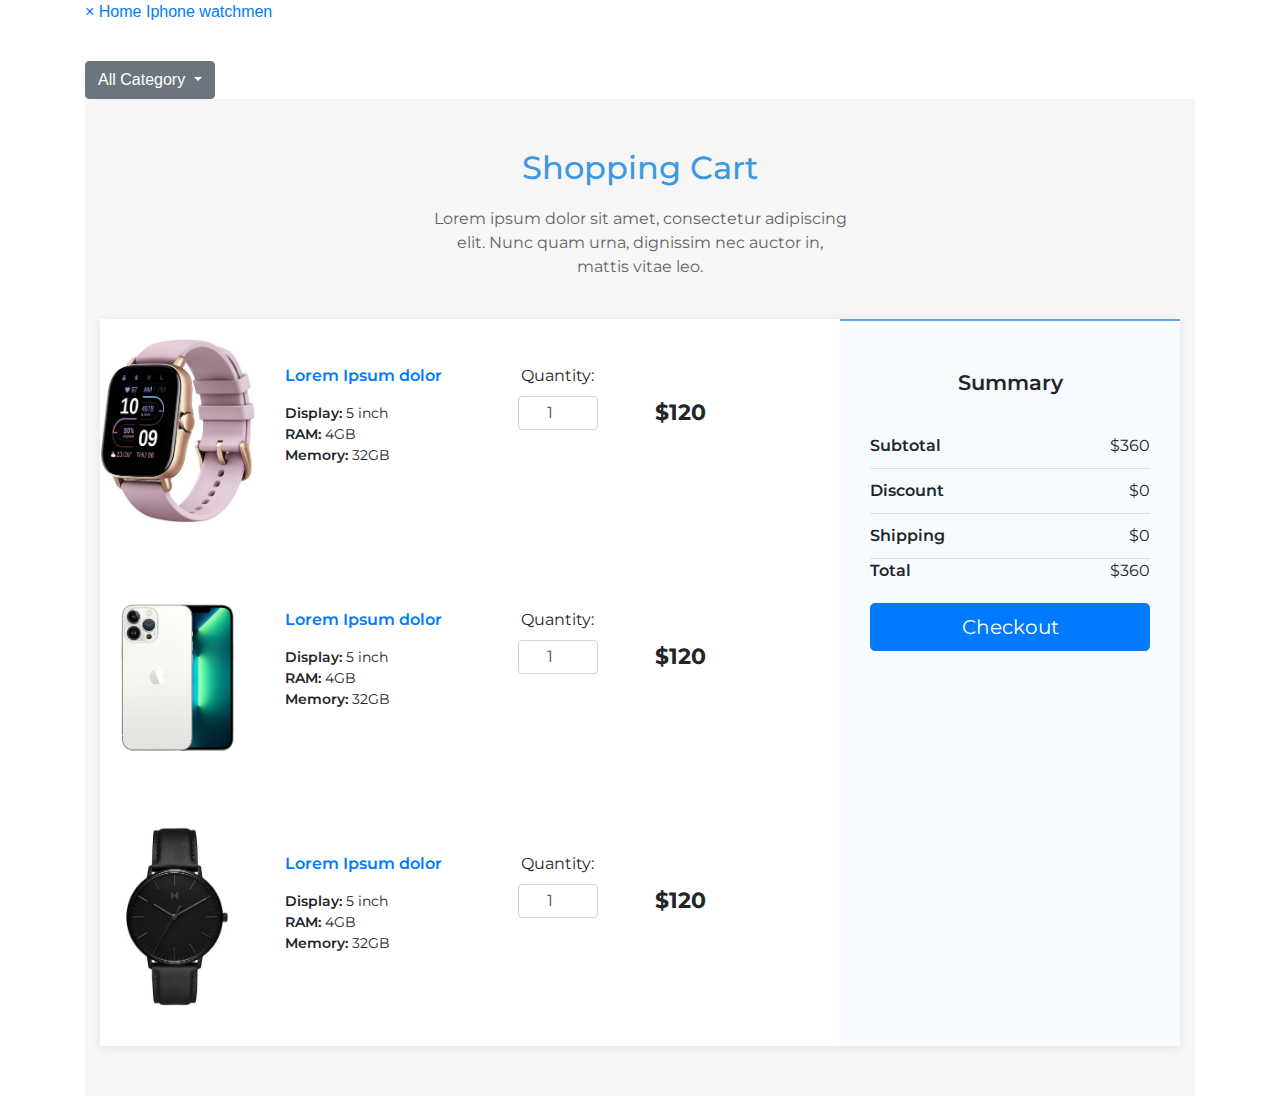
<file: checkout.html>
<!DOCTYPE html>
<html>
<head>
	<title>Shopping Cart</title>
	<meta charset="utf-8">
	<meta name="viewport" content="width=device-width, initial-scale=1">
	<link rel="stylesheet" href="https://maxcdn.bootstrapcdn.com/bootstrap/4.0.0/css/bootstrap.min.css"">
	<link href="https://fonts.googleapis.com/css?family=Montserrat" rel="stylesheet">
	<link rel="stylesheet" href="css/main.css">
</head>
<body>
	<a href="checkout.html"></a>
	<div class="header_section">
		<div class="container">
		   <div class="containt_main">
			  <div id="mySidenav" class="sidenav">
				 <a href="javascript:void(0)" class="closebtn" onclick="closeNav()">&times;</a>
				 <a href="index.html">Home</a>
				 <a href="fashion.html">Iphone</a>
				 <a href="electronic.html">watchmen</a>
			  </div>
			  <span class="toggle_icon" onclick="openNav()"><img src="images/toggle-icon.png"></span>
			  <div class="dropdown">
				 <button class="btn btn-secondary dropdown-toggle" type="button" id="dropdownMenuButton" data-toggle="dropdown" aria-haspopup="true" aria-expanded="false">All Category 
				 </button>
				 <div class="dropdown-menu" aria-labelledby="dropdownMenuButton">
					<a class="dropdown-item" href="#">Action</a>
					<a class="dropdown-item" href="#">Another action</a>
					<a class="dropdown-item" href="#">Something else here</a>
				 </div>
			  </div>
	<main class="page">
	 	<section class="shopping-cart dark">
	 		<div class="container">
		        <div class="block-heading">
		          <h2>Shopping Cart</h2>
		          <p>Lorem ipsum dolor sit amet, consectetur adipiscing elit. Nunc quam urna, dignissim nec auctor in, mattis vitae leo.</p>
		        </div>
		        <div class="content">
	 				<div class="row">
	 					<div class="col-md-12 col-lg-8">
	 						<div class="items">
				 				<div class="product">
				 					<div class="row">
					 					<div class="col-md-3">
					 						<img class="img-fluid mx-auto d-block image" src="images/jammen1 (2).jpg">
					 					</div>
					 					<div class="col-md-8">
					 						<div class="info">
						 						<div class="row">
							 						<div class="col-md-5 product-name">
							 							<div class="product-name">
								 							<a href="#">Lorem Ipsum dolor</a>
								 							<div class="product-info">
									 							<div>Display: <span class="value">5 inch</span></div>
									 							<div>RAM: <span class="value">4GB</span></div>
									 							<div>Memory: <span class="value">32GB</span></div>
									 						</div>
									 					</div>
							 						</div>
							 						<div class="col-md-4 quantity">
							 							<label for="quantity">Quantity:</label>
							 							<input id="quantity" type="number" value ="1" class="form-control quantity-input">
							 						</div>
							 						<div class="col-md-3 price">
							 							<span>$120</span>
							 						</div>
							 					</div>
							 				</div>
					 					</div>
					 				</div>
				 				</div>
				 				<div class="product">
				 					<div class="row">
					 					<div class="col-md-3">
					 						<img class="img-fluid mx-auto d-block image" src="images/15pro.png">
					 					</div>
					 					<div class="col-md-8">
					 						<div class="info">
						 						<div class="row">
							 						<div class="col-md-5 product-name">
							 							<div class="product-name">
								 							<a href="#">Lorem Ipsum dolor</a>
								 							<div class="product-info">
									 							<div>Display: <span class="value">5 inch</span></div>
									 							<div>RAM: <span class="value">4GB</span></div>
									 							<div>Memory: <span class="value">32GB</span></div>
									 						</div>
									 					</div>
							 						</div>
							 						<div class="col-md-4 quantity">
							 							<label for="quantity">Quantity:</label>
							 							<input id="quantity" type="number" value ="1" class="form-control quantity-input">
							 						</div>
							 						<div class="col-md-3 price">
							 							<span>$120</span>
							 						</div>
							 					</div>
							 				</div>
					 					</div>
					 				</div>
				 				</div>
				 				<div class="product">
				 					<div class="row">
					 					<div class="col-md-3">
					 						<img class="img-fluid mx-auto d-block image" src="images/menjam5.jpg">
					 					</div>
					 					<div class="col-md-8">
					 						<div class="info">
						 						<div class="row">
							 						<div class="col-md-5 product-name">
							 							<div class="product-name">
								 							<a href="#">Lorem Ipsum dolor</a>
								 							<div class="product-info">
									 							<div>Display: <span class="value">5 inch</span></div>
									 							<div>RAM: <span class="value">4GB</span></div>
									 							<div>Memory: <span class="value">32GB</span></div>
									 						</div>
									 					</div>
							 						</div>
							 						<div class="col-md-4 quantity">
							 							<label for="quantity">Quantity:</label>
							 							<input id="quantity" type="number" value ="1" class="form-control quantity-input">
							 						</div>
							 						<div class="col-md-3 price">
							 							<span>$120</span>
							 						</div>
							 					</div>
							 				</div>
					 					</div>
					 				</div>
				 				</div>
				 			</div>
			 			</div>
			 			<div class="col-md-12 col-lg-4">
			 				<div class="summary">
			 					<h3>Summary</h3>
			 					<div class="summary-item"><span class="text">Subtotal</span><span class="price">$360</span></div>
			 					<div class="summary-item"><span class="text">Discount</span><span class="price">$0</span></div>
			 					<div class="summary-item"><span class="text">Shipping</span><span class="price">$0</span></div>
			 					<div class="summary-item"><span class="text">Total</span><span class="price">$360</span></div>
			 					<button type="button" class="btn btn-primary btn-lg btn-block">Checkout</button>
				 			</div>
			 			</div>
		 			</div> 
		 		</div>
	 		</div>
		</section>
	</main>
</body>
<script src="https://code.jquery.com/jquery-3.2.1.min.js"></script>
<script src="https://maxcdn.bootstrapcdn.com/bootstrap/4.0.0/js/bootstrap.min.js"></script>
</body>
</html>
</file>
<file: css/main.css>
.shopping-cart{
	padding-bottom: 50px;
	font-family: 'Montserrat', sans-serif;
}

.shopping-cart.dark{
	background-color: #f6f6f6;
}

.shopping-cart .content{
	box-shadow: 0px 2px 10px rgba(0, 0, 0, 0.075);
	background-color: white;
}

.shopping-cart .block-heading{
    padding-top: 50px;
    margin-bottom: 40px;
    text-align: center;
}

.shopping-cart .block-heading p{
	text-align: center;
	max-width: 420px;
	margin: auto;
	opacity:0.7;
}

.shopping-cart .dark .block-heading p{
	opacity:0.8;
}

.shopping-cart .block-heading h1,
.shopping-cart .block-heading h2,
.shopping-cart .block-heading h3 {
	margin-bottom:1.2rem;
	color: #3b99e0;
}

.shopping-cart .items{
	margin: auto;
}

.shopping-cart .items .product{
	margin-bottom: 20px;
	padding-top: 20px;
	padding-bottom: 20px;
}

.shopping-cart .items .product .info{
	padding-top: 0px;
	text-align: center;
}

.shopping-cart .items .product .info .product-name{
	font-weight: 600;
}

.shopping-cart .items .product .info .product-name .product-info{
	font-size: 14px;
	margin-top: 15px;
}

.shopping-cart .items .product .info .product-name .product-info .value{
	font-weight: 400;
}

.shopping-cart .items .product .info .quantity .quantity-input{
    margin: auto;
    width: 80px;
}

.shopping-cart .items .product .info .price{
	margin-top: 15px;
    font-weight: bold;
    font-size: 22px;
 }

.shopping-cart .summary{
	border-top: 2px solid #5ea4f3;
    background-color: #f7fbff;
    height: 100%;
    padding: 30px;
}

.shopping-cart .summary h3{
	text-align: center;
	font-size: 1.3em;
	font-weight: 600;
	padding-top: 20px;
	padding-bottom: 20px;
}

.shopping-cart .summary .summary-item:not(:last-of-type){
	padding-bottom: 10px;
	padding-top: 10px;
	border-bottom: 1px solid rgba(0, 0, 0, 0.1);
}

.shopping-cart .summary .text{
	font-size: 1em;
	font-weight: 600;
}

.shopping-cart .summary .price{
	font-size: 1em;
	float: right;
}

.shopping-cart .summary button{
	margin-top: 20px;
}

@media (min-width: 768px) {
	.shopping-cart .items .product .info {
		padding-top: 25px;
		text-align: left; 
	}

	.shopping-cart .items .product .info .price {
		font-weight: bold;
		font-size: 22px;
		top: 17px; 
	}

	.shopping-cart .items .product .info .quantity {
		text-align: center; 
	}
	.shopping-cart .items .product .info .quantity .quantity-input {
		padding: 4px 10px;
		text-align: center; 
	}
}
</file>
